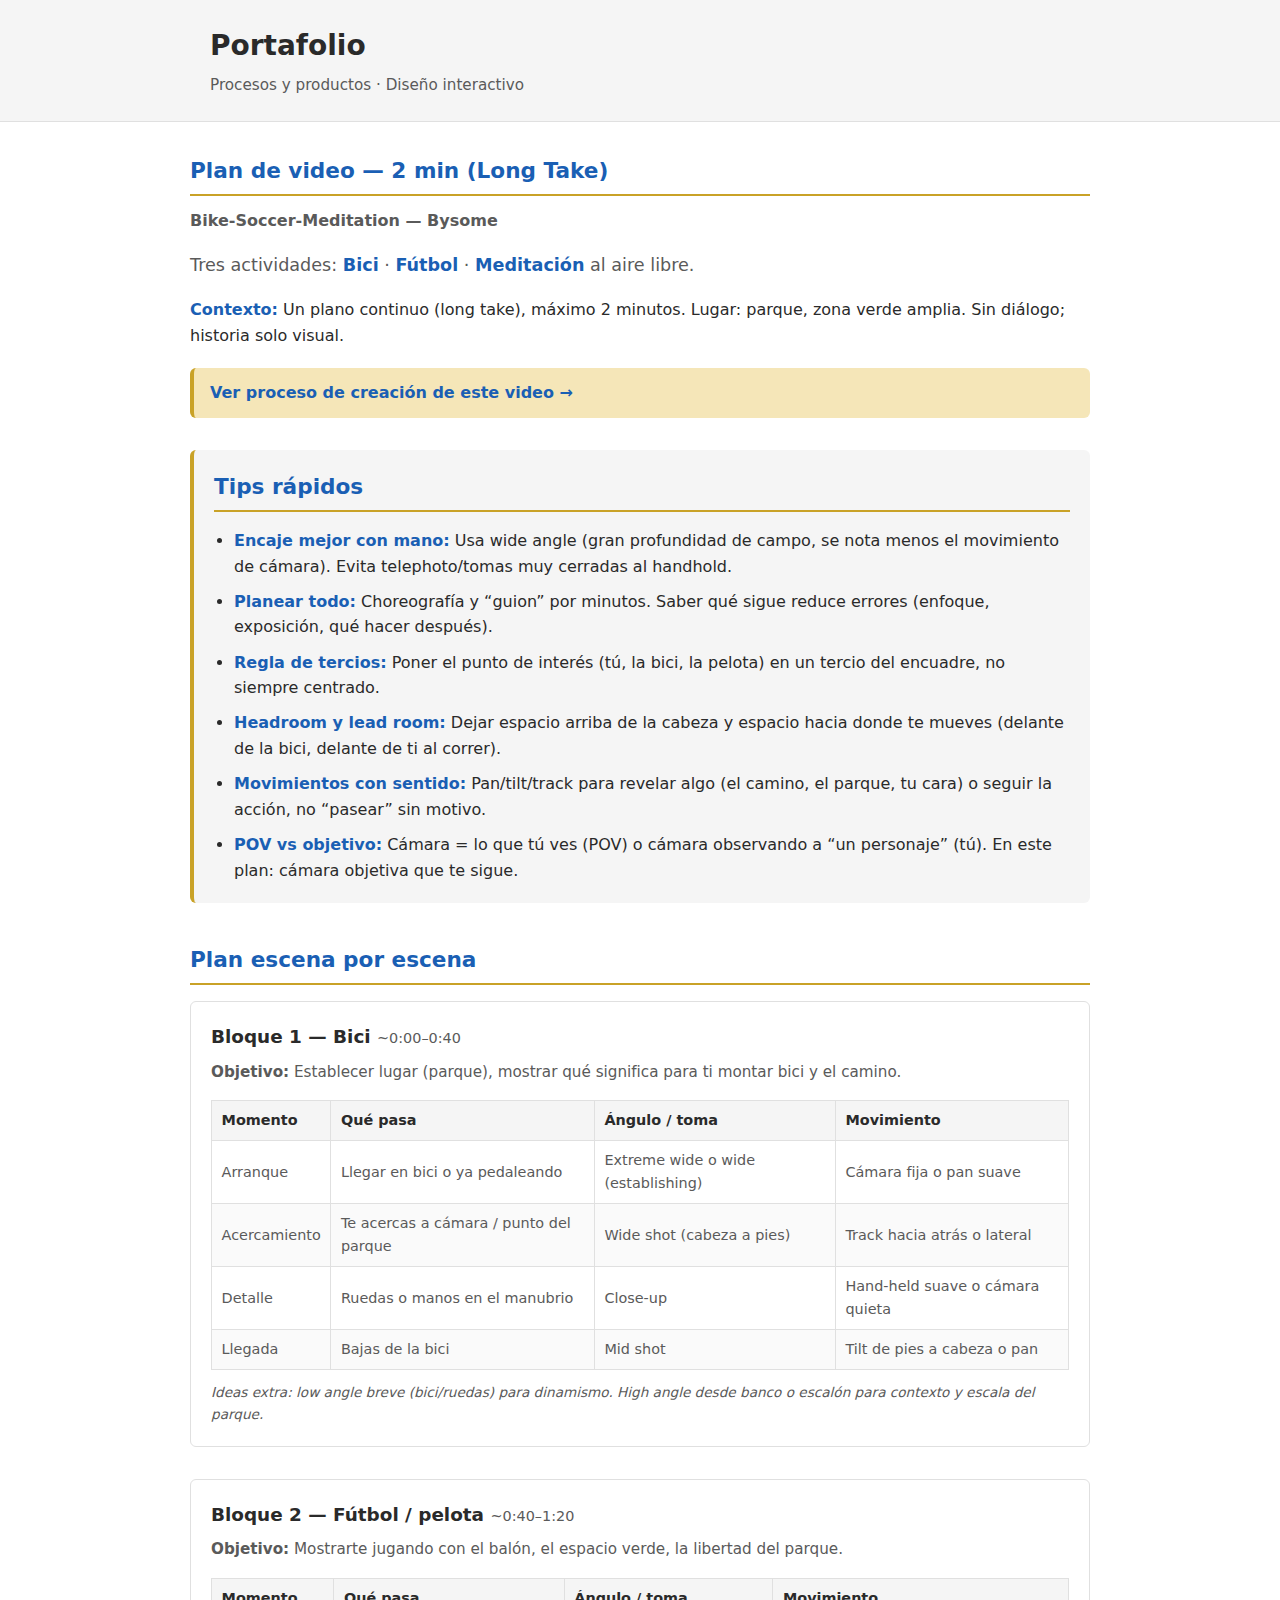
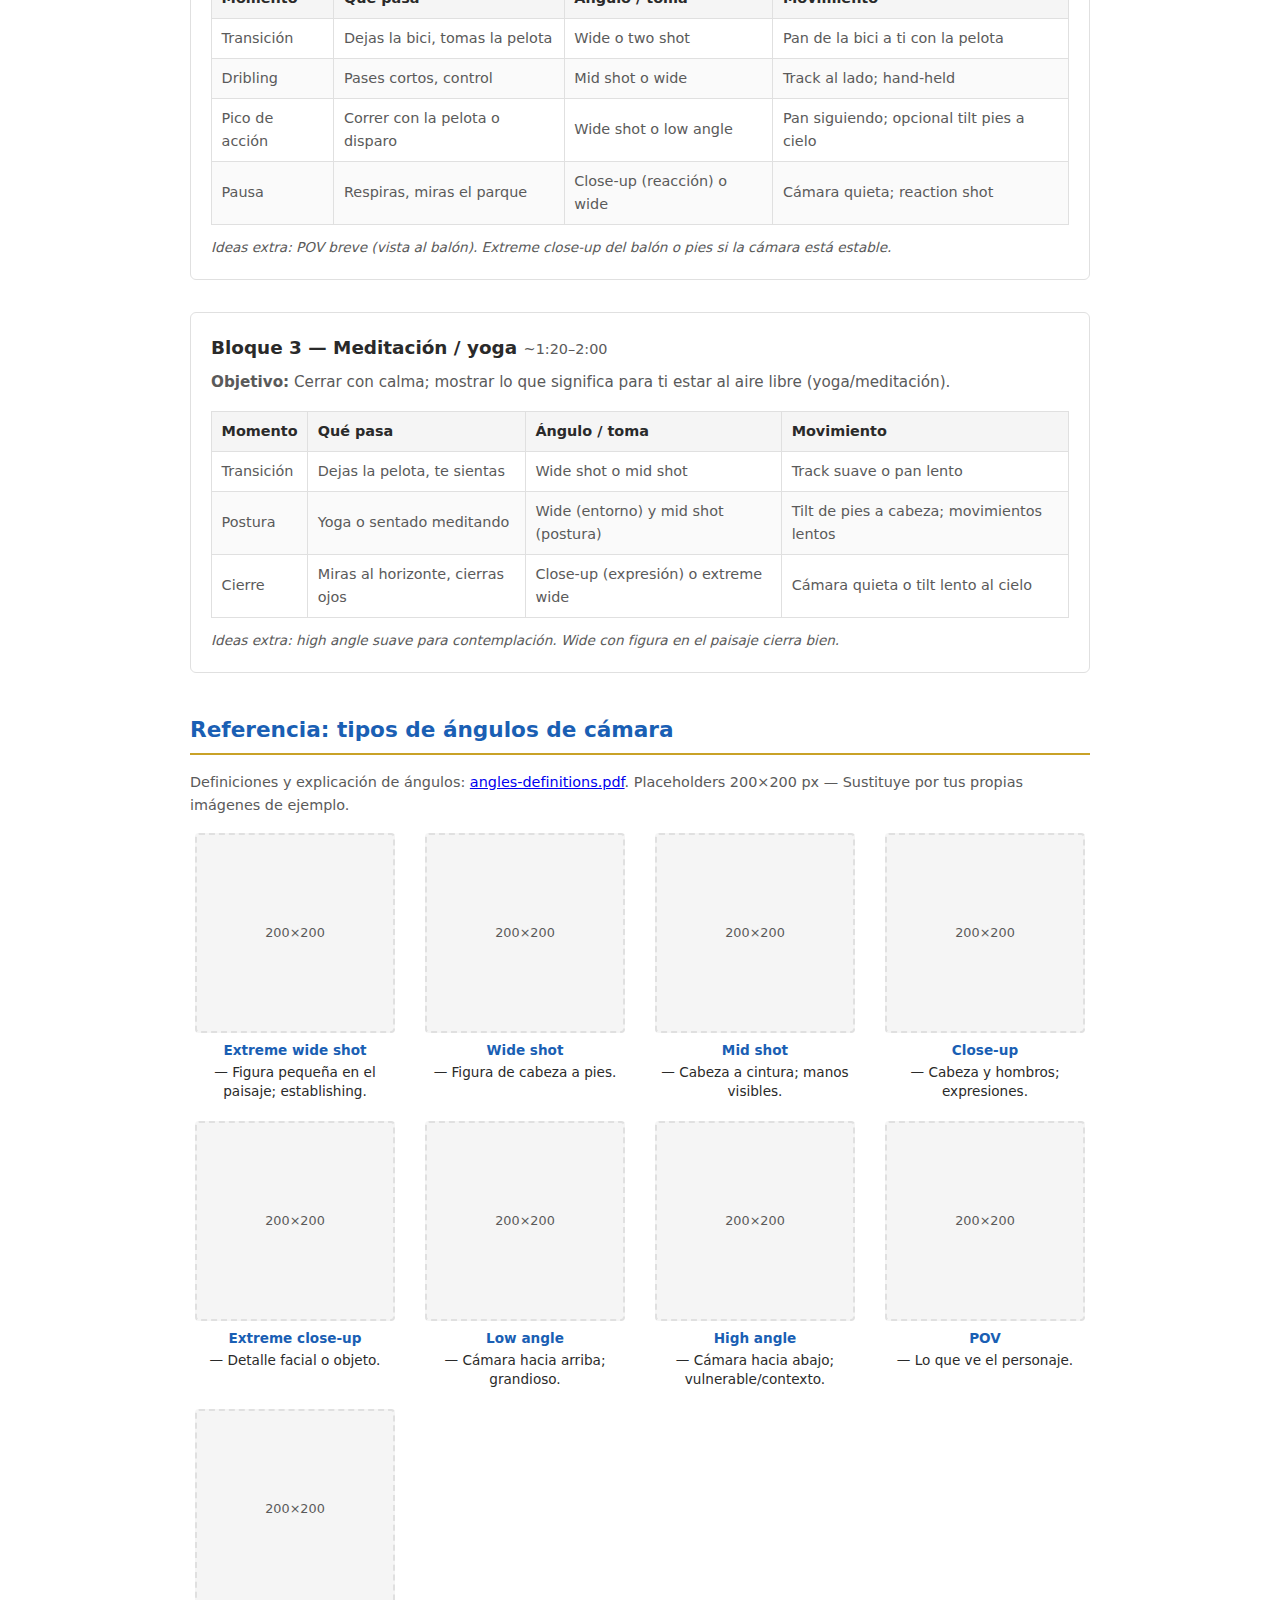
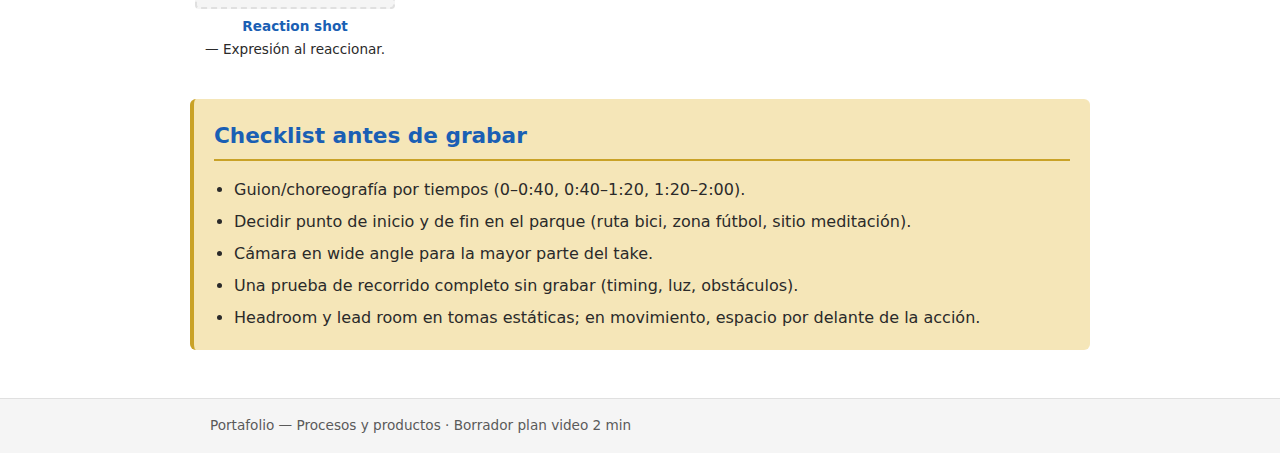
<file: index.html>
<!DOCTYPE html>
<html lang="es">
<head>
  <meta charset="UTF-8">
  <meta name="viewport" content="width=device-width, initial-scale=1.0">
  <title>Portafolio — Procesos y productos · Plan video 2 min</title>
  <link rel="stylesheet" href="styles.css">
</head>
<body>
  <header class="site-header">
    <div class="wrap">
      <h1>Portafolio</h1>
      <p class="tagline">Procesos y productos · Diseño interactivo</p>
    </div>
  </header>

  <main class="main wrap">
    <section class="intro">
      <h2>Plan de video — 2 min (Long Take)</h2>
      <p class="short-title">Bike-Soccer-Meditation — Bysome</p>
      <p class="lead">Tres actividades: <strong>Bici</strong> · <strong>Fútbol</strong> · <strong>Meditación</strong> al aire libre.</p>
      <p><strong>Contexto:</strong> Un plano continuo (long take), máximo 2 minutos. Lugar: parque, zona verde amplia. Sin diálogo; historia solo visual.</p>
      <p class="process-link"><a href="proceso-bysome.html">Ver proceso de creación de este video →</a></p>
    </section>

    <section class="tips">
      <h2>Tips rápidos</h2>
      <ul>
        <li><strong>Encaje mejor con mano:</strong> Usa wide angle (gran profundidad de campo, se nota menos el movimiento de cámara). Evita telephoto/tomas muy cerradas al handhold.</li>
        <li><strong>Planear todo:</strong> Choreografía y “guion” por minutos. Saber qué sigue reduce errores (enfoque, exposición, qué hacer después).</li>
        <li><strong>Regla de tercios:</strong> Poner el punto de interés (tú, la bici, la pelota) en un tercio del encuadre, no siempre centrado.</li>
        <li><strong>Headroom y lead room:</strong> Dejar espacio arriba de la cabeza y espacio hacia donde te mueves (delante de la bici, delante de ti al correr).</li>
        <li><strong>Movimientos con sentido:</strong> Pan/tilt/track para revelar algo (el camino, el parque, tu cara) o seguir la acción, no “pasear” sin motivo.</li>
        <li><strong>POV vs objetivo:</strong> Cámara = lo que tú ves (POV) o cámara observando a “un personaje” (tú). En este plan: cámara objetiva que te sigue.</li>
      </ul>
    </section>

    <section class="plan">
      <h2>Plan escena por escena</h2>

      <article class="block block-1">
        <h3>Bloque 1 — Bici <span class="time">~0:00–0:40</span></h3>
        <p class="goal"><strong>Objetivo:</strong> Establecer lugar (parque), mostrar qué significa para ti montar bici y el camino.</p>
        <div class="table-wrap">
          <table>
            <thead>
              <tr>
                <th>Momento</th>
                <th>Qué pasa</th>
                <th>Ángulo / toma</th>
                <th>Movimiento</th>
              </tr>
            </thead>
            <tbody>
              <tr>
                <td>Arranque</td>
                <td>Llegar en bici o ya pedaleando</td>
                <td>Extreme wide o wide (establishing)</td>
                <td>Cámara fija o pan suave</td>
              </tr>
              <tr>
                <td>Acercamiento</td>
                <td>Te acercas a cámara / punto del parque</td>
                <td>Wide shot (cabeza a pies)</td>
                <td>Track hacia atrás o lateral</td>
              </tr>
              <tr>
                <td>Detalle</td>
                <td>Ruedas o manos en el manubrio</td>
                <td>Close-up</td>
                <td>Hand-held suave o cámara quieta</td>
              </tr>
              <tr>
                <td>Llegada</td>
                <td>Bajas de la bici</td>
                <td>Mid shot</td>
                <td>Tilt de pies a cabeza o pan</td>
              </tr>
            </tbody>
          </table>
        </div>
        <p class="extra">Ideas extra: low angle breve (bici/ruedas) para dinamismo. High angle desde banco o escalón para contexto y escala del parque.</p>
      </article>

      <article class="block block-2">
        <h3>Bloque 2 — Fútbol / pelota <span class="time">~0:40–1:20</span></h3>
        <p class="goal"><strong>Objetivo:</strong> Mostrarte jugando con el balón, el espacio verde, la libertad del parque.</p>
        <div class="table-wrap">
          <table>
            <thead>
              <tr>
                <th>Momento</th>
                <th>Qué pasa</th>
                <th>Ángulo / toma</th>
                <th>Movimiento</th>
              </tr>
            </thead>
            <tbody>
              <tr>
                <td>Transición</td>
                <td>Dejas la bici, tomas la pelota</td>
                <td>Wide o two shot</td>
                <td>Pan de la bici a ti con la pelota</td>
              </tr>
              <tr>
                <td>Dribling</td>
                <td>Pases cortos, control</td>
                <td>Mid shot o wide</td>
                <td>Track al lado; hand-held</td>
              </tr>
              <tr>
                <td>Pico de acción</td>
                <td>Correr con la pelota o disparo</td>
                <td>Wide shot o low angle</td>
                <td>Pan siguiendo; opcional tilt pies a cielo</td>
              </tr>
              <tr>
                <td>Pausa</td>
                <td>Respiras, miras el parque</td>
                <td>Close-up (reacción) o wide</td>
                <td>Cámara quieta; reaction shot</td>
              </tr>
            </tbody>
          </table>
        </div>
        <p class="extra">Ideas extra: POV breve (vista al balón). Extreme close-up del balón o pies si la cámara está estable.</p>
      </article>

      <article class="block block-3">
        <h3>Bloque 3 — Meditación / yoga <span class="time">~1:20–2:00</span></h3>
        <p class="goal"><strong>Objetivo:</strong> Cerrar con calma; mostrar lo que significa para ti estar al aire libre (yoga/meditación).</p>
        <div class="table-wrap">
          <table>
            <thead>
              <tr>
                <th>Momento</th>
                <th>Qué pasa</th>
                <th>Ángulo / toma</th>
                <th>Movimiento</th>
              </tr>
            </thead>
            <tbody>
              <tr>
                <td>Transición</td>
                <td>Dejas la pelota, te sientas</td>
                <td>Wide shot o mid shot</td>
                <td>Track suave o pan lento</td>
              </tr>
              <tr>
                <td>Postura</td>
                <td>Yoga o sentado meditando</td>
                <td>Wide (entorno) y mid shot (postura)</td>
                <td>Tilt de pies a cabeza; movimientos lentos</td>
              </tr>
              <tr>
                <td>Cierre</td>
                <td>Miras al horizonte, cierras ojos</td>
                <td>Close-up (expresión) o extreme wide</td>
                <td>Cámara quieta o tilt lento al cielo</td>
              </tr>
            </tbody>
          </table>
        </div>
        <p class="extra">Ideas extra: high angle suave para contemplación. Wide con figura en el paisaje cierra bien.</p>
      </article>
    </section>

    <section class="angles-ref">
      <h2>Referencia: tipos de ángulos de cámara</h2>
      <p class="note">Definiciones y explicación de ángulos: <a href="extra/angles-definitions.pdf" target="_blank" rel="noopener">angles-definitions.pdf</a>. Placeholders 200×200 px — Sustituye por tus propias imágenes de ejemplo.</p>
      <div class="angle-grid">
        <figure class="angle-card">
          <div class="angle-placeholder" aria-hidden="true">200×200</div>
          <figcaption><strong>Extreme wide shot</strong> — Figura pequeña en el paisaje; establishing.</figcaption>
        </figure>
        <figure class="angle-card">
          <div class="angle-placeholder" aria-hidden="true">200×200</div>
          <figcaption><strong>Wide shot</strong> — Figura de cabeza a pies.</figcaption>
        </figure>
        <figure class="angle-card">
          <div class="angle-placeholder" aria-hidden="true">200×200</div>
          <figcaption><strong>Mid shot</strong> — Cabeza a cintura; manos visibles.</figcaption>
        </figure>
        <figure class="angle-card">
          <div class="angle-placeholder" aria-hidden="true">200×200</div>
          <figcaption><strong>Close-up</strong> — Cabeza y hombros; expresiones.</figcaption>
        </figure>
        <figure class="angle-card">
          <div class="angle-placeholder" aria-hidden="true">200×200</div>
          <figcaption><strong>Extreme close-up</strong> — Detalle facial o objeto.</figcaption>
        </figure>
        <figure class="angle-card">
          <div class="angle-placeholder" aria-hidden="true">200×200</div>
          <figcaption><strong>Low angle</strong> — Cámara hacia arriba; grandioso.</figcaption>
        </figure>
        <figure class="angle-card">
          <div class="angle-placeholder" aria-hidden="true">200×200</div>
          <figcaption><strong>High angle</strong> — Cámara hacia abajo; vulnerable/contexto.</figcaption>
        </figure>
        <figure class="angle-card">
          <div class="angle-placeholder" aria-hidden="true">200×200</div>
          <figcaption><strong>POV</strong> — Lo que ve el personaje.</figcaption>
        </figure>
        <figure class="angle-card">
          <div class="angle-placeholder" aria-hidden="true">200×200</div>
          <figcaption><strong>Reaction shot</strong> — Expresión al reaccionar.</figcaption>
        </figure>
      </div>
    </section>

    <section class="checklist">
      <h2>Checklist antes de grabar</h2>
      <ul class="check-list">
        <li>Guion/choreografía por tiempos (0–0:40, 0:40–1:20, 1:20–2:00).</li>
        <li>Decidir punto de inicio y de fin en el parque (ruta bici, zona fútbol, sitio meditación).</li>
        <li>Cámara en wide angle para la mayor parte del take.</li>
        <li>Una prueba de recorrido completo sin grabar (timing, luz, obstáculos).</li>
        <li>Headroom y lead room en tomas estáticas; en movimiento, espacio por delante de la acción.</li>
      </ul>
    </section>
  </main>

  <footer class="site-footer">
    <div class="wrap">
      <p>Portafolio — Procesos y productos · Borrador plan video 2 min</p>
    </div>
  </footer>
</body>
</html>
</file>
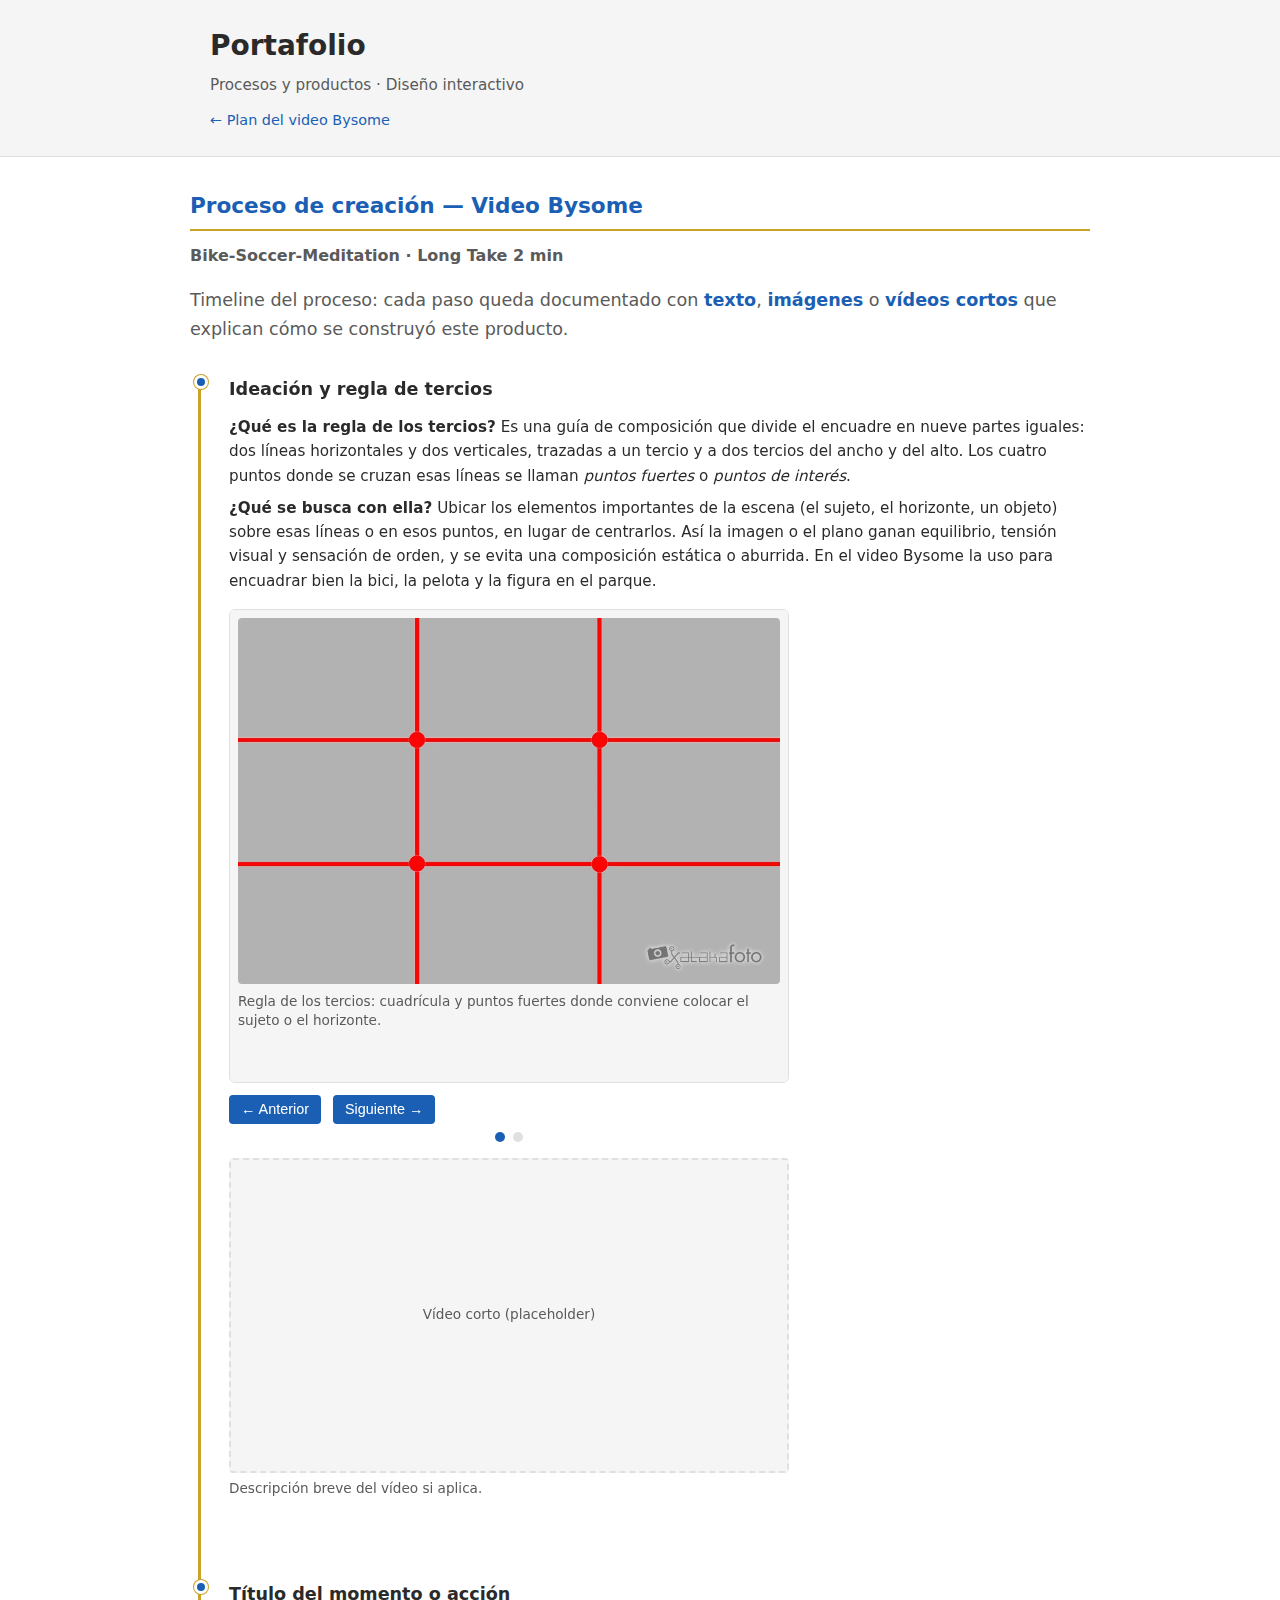
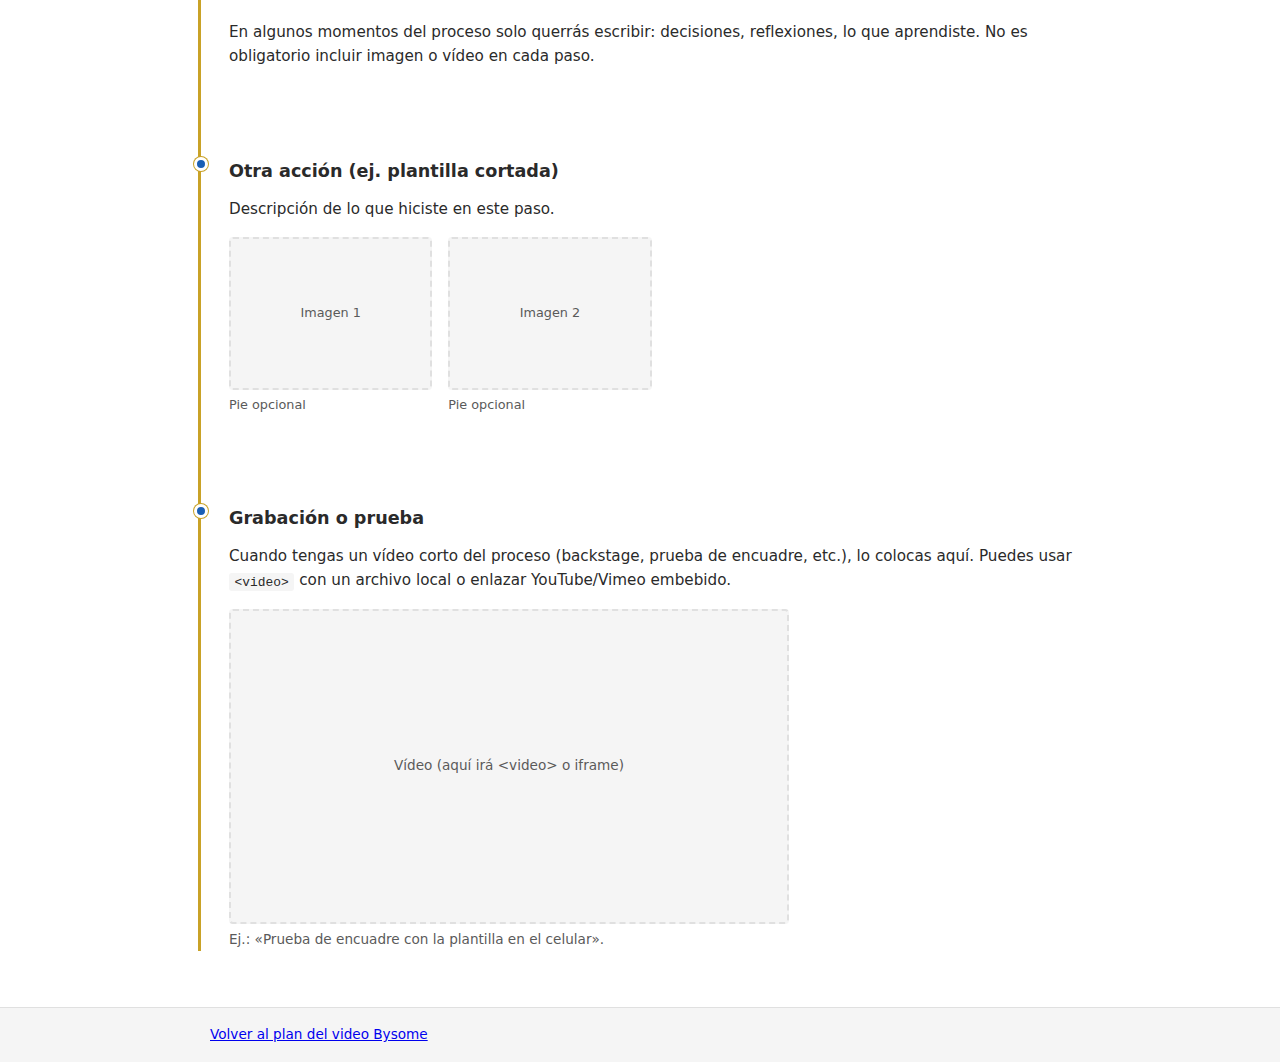
<file: proceso-bysome.html>
<!DOCTYPE html>
<html lang="es">
<head>
  <meta charset="UTF-8">
  <meta name="viewport" content="width=device-width, initial-scale=1.0">
  <title>Portafolio — Proceso: video Bysome</title>
  <link rel="stylesheet" href="styles.css">
</head>
<body>
  <header class="site-header">
    <div class="wrap">
      <h1>Portafolio</h1>
      <p class="tagline">Procesos y productos · Diseño interactivo</p>
      <nav class="header-nav">
        <a href="index.html">← Plan del video Bysome</a>
      </nav>
    </div>
  </header>

  <main class="main wrap">
    <section class="intro">
      <h2>Proceso de creación — Video Bysome</h2>
      <p class="short-title">Bike-Soccer-Meditation · Long Take 2 min</p>
      <p class="lead">Timeline del proceso: cada paso queda documentado con <strong>texto</strong>, <strong>imágenes</strong> o <strong>vídeos cortos</strong> que explican cómo se construyó este producto.</p>
    </section>

    <div class="timeline">
      <!-- ——— Momento 1: ejemplo con los 3 elementos ——— -->
      <article class="timeline-item">
        <header class="timeline-item-header">
          <span class="timeline-marker" aria-hidden="true"></span>
          <h3 class="timeline-item-title">Ideación y regla de tercios</h3>
        </header>
        <div class="timeline-item-body">
          <div class="timeline-text">
            <p><strong>¿Qué es la regla de los tercios?</strong> Es una guía de composición que divide el encuadre en nueve partes iguales: dos líneas horizontales y dos verticales, trazadas a un tercio y a dos tercios del ancho y del alto. Los cuatro puntos donde se cruzan esas líneas se llaman <em>puntos fuertes</em> o <em>puntos de interés</em>.</p>
            <p><strong>¿Qué se busca con ella?</strong> Ubicar los elementos importantes de la escena (el sujeto, el horizonte, un objeto) sobre esas líneas o en esos puntos, en lugar de centrarlos. Así la imagen o el plano ganan equilibrio, tensión visual y sensación de orden, y se evita una composición estática o aburrida. En el video Bysome la uso para encuadrar bien la bici, la pelota y la figura en el parque.</p>
          </div>
          <div class="timeline-carousel" role="region" aria-label="Carrusel: regla de los tercios">
            <div class="timeline-carousel-track" id="carousel-regla-tercios">
              <figure class="timeline-carousel-slide">
                <img src="assets/regla-tercios.png" alt="Diagrama de la regla de los tercios: cuadrícula 3×3 con cuatro puntos de interés marcados en rojo sobre fondo gris.">
                <figcaption>Regla de los tercios: cuadrícula y puntos fuertes donde conviene colocar el sujeto o el horizonte.</figcaption>
              </figure>
              <figure class="timeline-carousel-slide">
                <img src="assets/regla-tercios-ejemplo.png" alt="Ejemplo en escena real: mujer con cámara y estatua de bronce encuadrados sobre la cuadrícula; la cámara y el casco de la estatua coinciden con los puntos fuertes.">
                <figcaption>Ejemplo aplicado: sujetos alineados con las líneas y los puntos de interés (cámara y estatua en los cruces).</figcaption>
              </figure>
            </div>
            <div class="timeline-carousel-nav">
              <button type="button" class="carousel-btn carousel-prev" aria-label="Imagen anterior" onclick="moveCarousel('carousel-regla-tercios', -1)">← Anterior</button>
              <button type="button" class="carousel-btn carousel-next" aria-label="Siguiente imagen" onclick="moveCarousel('carousel-regla-tercios', 1)">Siguiente →</button>
            </div>
            <div class="timeline-carousel-dots" aria-hidden="true">
              <button type="button" class="carousel-dot carousel-dot-active" aria-label="Ir a imagen 1" onclick="goCarouselSlide('carousel-regla-tercios', 0)"></button>
              <button type="button" class="carousel-dot" aria-label="Ir a imagen 2" onclick="goCarouselSlide('carousel-regla-tercios', 1)"></button>
            </div>
          </div>
          <div class="timeline-video">
            <div class="timeline-video-placeholder">Vídeo corto (placeholder)</div>
            <p class="timeline-video-caption">Descripción breve del vídeo si aplica.</p>
          </div>
        </div>
      </article>

      <!-- ——— Momento 2: solo texto ——— -->
      <article class="timeline-item">
        <header class="timeline-item-header">
          <span class="timeline-marker" aria-hidden="true"></span>
          <h3 class="timeline-item-title">Título del momento o acción</h3>
        </header>
        <div class="timeline-item-body">
          <div class="timeline-text">
            <p>En algunos momentos del proceso solo querrás escribir: decisiones, reflexiones, lo que aprendiste. No es obligatorio incluir imagen o vídeo en cada paso.</p>
          </div>
        </div>
      </article>

      <!-- ——— Momento 3: texto + imágenes ——— -->
      <article class="timeline-item">
        <header class="timeline-item-header">
          <span class="timeline-marker" aria-hidden="true"></span>
          <h3 class="timeline-item-title">Otra acción (ej. plantilla cortada)</h3>
        </header>
        <div class="timeline-item-body">
          <div class="timeline-text">
            <p>Descripción de lo que hiciste en este paso.</p>
          </div>
          <div class="timeline-images">
            <figure>
              <div class="timeline-img-placeholder">Imagen 1</div>
              <figcaption>Pie opcional</figcaption>
            </figure>
            <figure>
              <div class="timeline-img-placeholder">Imagen 2</div>
              <figcaption>Pie opcional</figcaption>
            </figure>
          </div>
        </div>
      </article>

      <!-- ——— Momento 4: texto + vídeo ——— -->
      <article class="timeline-item">
        <header class="timeline-item-header">
          <span class="timeline-marker" aria-hidden="true"></span>
          <h3 class="timeline-item-title">Grabación o prueba</h3>
        </header>
        <div class="timeline-item-body">
          <div class="timeline-text">
            <p>Cuando tengas un vídeo corto del proceso (backstage, prueba de encuadre, etc.), lo colocas aquí. Puedes usar <code>&lt;video&gt;</code> con un archivo local o enlazar YouTube/Vimeo embebido.</p>
          </div>
          <div class="timeline-video">
            <div class="timeline-video-placeholder">Vídeo (aquí irá &lt;video&gt; o iframe)</div>
            <p class="timeline-video-caption">Ej.: «Prueba de encuadre con la plantilla en el celular».</p>
          </div>
        </div>
      </article>

      <!-- A partir de aquí puedes duplicar .timeline-item y rellenar con tu contenido real -->
    </div>
  </main>

  <footer class="site-footer">
    <div class="wrap">
      <p><a href="index.html">Volver al plan del video Bysome</a></p>
    </div>
  </footer>
  <script>
    function moveCarousel(trackId, direction) {
      var track = document.getElementById(trackId);
      if (!track) return;
      var slideWidth = track.offsetWidth;
      track.scrollBy({ left: slideWidth * direction, behavior: 'smooth' });
      setTimeout(function() { updateCarouselDots(trackId); }, 400);
    }
    function goCarouselSlide(trackId, index) {
      var track = document.getElementById(trackId);
      if (!track) return;
      var slide = track.children[index];
      if (slide) slide.scrollIntoView({ behavior: 'smooth', block: 'nearest', inline: 'start' });
      setTimeout(function() { updateCarouselDots(trackId); }, 400);
    }
    function updateCarouselDots(trackId) {
      var track = document.getElementById(trackId);
      if (!track) return;
      var region = track.closest('.timeline-carousel');
      if (!region) return;
      var dots = region.querySelectorAll('.carousel-dot');
      var slideWidth = track.offsetWidth;
      var index = Math.round(track.scrollLeft / slideWidth);
      index = Math.max(0, Math.min(index, dots.length - 1));
      dots.forEach(function(dot, i) { dot.classList.toggle('carousel-dot-active', i === index); });
    }
    document.getElementById('carousel-regla-tercios').addEventListener('scroll', function() {
      updateCarouselDots('carousel-regla-tercios');
    });
  </script>
</body>
</html>
</file>
<file: styles.css>
/* Portafolio — Procesos y productos
   Base: blanco y grises. Énfasis: azul y amarillo. */

:root {
  --bg: #ffffff;
  --bg-alt: #f5f5f5;
  --text: #2a2a2a;
  --text-muted: #5a5a5a;
  --border: #e0e0e0;
  --accent-blue: #1a5fb4;
  --accent-blue-hover: #3584e4;
  --accent-yellow: #c9a227;
  --accent-yellow-soft: #f5e6b8;
}

*,
*::before,
*::after {
  box-sizing: border-box;
}

html {
  overflow-x: hidden;
}

body {
  margin: 0;
  font-family: system-ui, -apple-system, Segoe UI, Roboto, sans-serif;
  background: var(--bg);
  color: var(--text);
  line-height: 1.6;
  -webkit-text-size-adjust: 100%;
}

img {
  max-width: 100%;
  height: auto;
  vertical-align: middle;
}

.wrap {
  max-width: 900px;
  margin: 0 auto;
  padding: 0 1.25rem;
}

/* Header */
.site-header {
  background: var(--bg-alt);
  border-bottom: 1px solid var(--border);
  padding: 1.5rem 0;
}

.site-header h1 {
  margin: 0;
  font-size: 1.75rem;
  font-weight: 700;
  color: var(--text);
}

.tagline {
  margin: 0.25rem 0 0;
  font-size: 0.95rem;
  color: var(--text-muted);
}

/* Main */
.main {
  padding: 2rem 0 3rem;
}

.main h2 {
  font-size: 1.35rem;
  font-weight: 600;
  color: var(--accent-blue);
  margin: 0 0 1rem;
  padding-bottom: 0.35rem;
  border-bottom: 2px solid var(--accent-yellow);
}

.intro {
  margin-bottom: 2rem;
}

.short-title {
  margin: -0.25rem 0 0.5rem;
  font-size: 1rem;
  font-weight: 600;
  color: var(--text-muted);
}

.intro .lead {
  font-size: 1.1rem;
  color: var(--text-muted);
}

.intro strong {
  color: var(--accent-blue);
}

.process-link {
  margin: 1.25rem 0 0;
  padding: 0.75rem 1rem;
  background: var(--accent-yellow-soft);
  border-radius: 6px;
  border-left: 4px solid var(--accent-yellow);
}

.process-link a {
  font-weight: 600;
  color: var(--accent-blue);
  text-decoration: none;
}

.process-link a:hover {
  color: var(--accent-blue-hover);
  text-decoration: underline;
}

/* Tips */
.tips {
  margin-bottom: 2.5rem;
  padding: 1.25rem;
  background: var(--bg-alt);
  border-radius: 6px;
  border-left: 4px solid var(--accent-yellow);
}

.tips ul {
  margin: 0;
  padding-left: 1.25rem;
}

.tips li {
  margin-bottom: 0.6rem;
}

.tips li:last-child {
  margin-bottom: 0;
}

.tips strong {
  color: var(--accent-blue);
}

/* Plan blocks */
.plan {
  margin-bottom: 2.5rem;
}

.block {
  margin-bottom: 2rem;
  padding: 1.25rem;
  background: var(--bg);
  border: 1px solid var(--border);
  border-radius: 6px;
}

.block h3 {
  font-size: 1.15rem;
  font-weight: 600;
  color: var(--text);
  margin: 0 0 0.5rem;
}

.block .time {
  font-weight: 400;
  font-size: 0.9rem;
  color: var(--text-muted);
}

.block .goal {
  margin: 0 0 1rem;
  font-size: 0.95rem;
  color: var(--text-muted);
}

.table-wrap {
  overflow-x: auto;
  margin-bottom: 0.75rem;
}

.block table {
  width: 100%;
  border-collapse: collapse;
  font-size: 0.9rem;
}

.block th,
.block td {
  padding: 0.5rem 0.6rem;
  text-align: left;
  border: 1px solid var(--border);
}

.block th {
  background: var(--bg-alt);
  font-weight: 600;
  color: var(--text);
}

.block td {
  color: var(--text-muted);
}

.block tr:nth-child(even) td {
  background: #fafafa;
}

.block .extra {
  margin: 0;
  font-size: 0.85rem;
  color: var(--text-muted);
  font-style: italic;
}

/* Angle reference grid */
.angles-ref {
  margin-bottom: 2.5rem;
}

.angles-ref .note {
  font-size: 0.9rem;
  color: var(--text-muted);
  margin: 0 0 1rem;
}

.angle-grid {
  display: grid;
  grid-template-columns: repeat(auto-fill, minmax(200px, 1fr));
  gap: 1.25rem;
}

.angle-card {
  margin: 0;
  text-align: center;
}

.angle-placeholder {
  width: 200px;
  height: 200px;
  margin: 0 auto 0.5rem;
  background: var(--bg-alt);
  border: 2px dashed var(--border);
  border-radius: 4px;
  display: flex;
  align-items: center;
  justify-content: center;
  font-size: 0.8rem;
  color: var(--text-muted);
  overflow: hidden;
}

/* Cuando reemplaces el texto por <img>, la imagen se mostrará a 200×200 */
.angle-placeholder img {
  width: 200px;
  height: 200px;
  object-fit: cover;
  display: block;
}

.angle-card figcaption {
  font-size: 0.85rem;
  color: var(--text);
  line-height: 1.4;
}

.angle-card strong {
  color: var(--accent-blue);
  display: block;
  margin-bottom: 0.2rem;
}

/* Checklist */
.checklist {
  padding: 1.25rem;
  background: var(--accent-yellow-soft);
  border-radius: 6px;
  border-left: 4px solid var(--accent-yellow);
}

.check-list {
  margin: 0;
  padding-left: 1.25rem;
}

.check-list li {
  margin-bottom: 0.4rem;
}

.check-list li:last-child {
  margin-bottom: 0;
}

/* Footer */
.site-footer {
  background: var(--bg-alt);
  border-top: 1px solid var(--border);
  padding: 1rem 0;
  font-size: 0.85rem;
  color: var(--text-muted);
}

.site-footer p {
  margin: 0;
}

/* ——— Timeline (página de proceso) ——— */
.header-nav {
  margin-top: 0.75rem;
  font-size: 0.9rem;
}

.header-nav a {
  color: var(--accent-blue);
  text-decoration: none;
}

.header-nav a:hover {
  color: var(--accent-blue-hover);
  text-decoration: underline;
}

.timeline {
  position: relative;
  padding-left: 1.5rem;
  border-left: 3px solid var(--accent-yellow);
  margin-left: 0.5rem;
}

.timeline-item {
  position: relative;
  margin-bottom: 2.5rem;
  padding-bottom: 2rem;
}

.timeline-item:last-child {
  margin-bottom: 0;
  padding-bottom: 0;
}

.timeline-item-header {
  display: flex;
  align-items: baseline;
  gap: 0.5rem;
  margin-bottom: 0.75rem;
}

.timeline-marker {
  position: absolute;
  left: -1.5rem;
  transform: translateX(-50%);
  width: 14px;
  height: 14px;
  border-radius: 50%;
  background: var(--accent-blue);
  border: 3px solid var(--bg);
  box-shadow: 0 0 0 1px var(--accent-yellow);
}

.timeline-item-title {
  margin: 0;
  font-size: 1.1rem;
  font-weight: 600;
  color: var(--text);
  padding-left: 0.25rem;
}

.timeline-item-body {
  padding-left: 0.25rem;
}

.timeline-text {
  margin-bottom: 1rem;
}

.timeline-text p {
  margin: 0 0 0.5rem;
  font-size: 0.95rem;
  color: var(--text);
  line-height: 1.6;
}

.timeline-text p:last-child {
  margin-bottom: 0;
}

.timeline-text code {
  font-size: 0.85em;
  background: var(--bg-alt);
  padding: 0.1rem 0.35rem;
  border-radius: 3px;
}

.timeline-images {
  display: grid;
  grid-template-columns: repeat(auto-fill, minmax(180px, 1fr));
  gap: 1rem;
  margin-bottom: 1rem;
}

.timeline-images figure {
  margin: 0;
}

.timeline-img-placeholder {
  width: 100%;
  aspect-ratio: 4/3;
  background: var(--bg-alt);
  border: 2px dashed var(--border);
  border-radius: 4px;
  display: flex;
  align-items: center;
  justify-content: center;
  font-size: 0.8rem;
  color: var(--text-muted);
}

.timeline-images img {
  width: 100%;
  height: auto;
  display: block;
  border-radius: 4px;
}

.timeline-images figcaption {
  margin-top: 0.35rem;
  font-size: 0.8rem;
  color: var(--text-muted);
}

/* Carrusel (timeline) */
.timeline-carousel {
  margin-bottom: 1rem;
  max-width: 560px;
}

.timeline-carousel-track {
  display: flex;
  overflow-x: auto;
  scroll-snap-type: x mandatory;
  scroll-behavior: smooth;
  gap: 0;
  -webkit-overflow-scrolling: touch;
  border-radius: 6px;
  border: 1px solid var(--border);
  background: var(--bg-alt);
}

.timeline-carousel-slide {
  flex: 0 0 100%;
  min-width: 0;
  margin: 0;
  scroll-snap-align: start;
  padding: 0.5rem;
}

.timeline-carousel-slide img {
  width: 100%;
  height: auto;
  display: block;
  border-radius: 4px;
}

.timeline-carousel-slide figcaption {
  margin-top: 0.5rem;
  font-size: 0.85rem;
  color: var(--text-muted);
  line-height: 1.4;
}

.timeline-carousel-nav {
  display: flex;
  gap: 0.75rem;
  margin-top: 0.75rem;
  flex-wrap: wrap;
}

.carousel-btn {
  padding: 0.4rem 0.75rem;
  font-size: 0.9rem;
  background: var(--accent-blue);
  color: #fff;
  border: none;
  border-radius: 4px;
  cursor: pointer;
}

.carousel-btn:hover {
  background: var(--accent-blue-hover);
}

.timeline-carousel-dots {
  display: flex;
  justify-content: center;
  gap: 0.5rem;
  margin-top: 0.5rem;
}

.carousel-dot {
  width: 10px;
  height: 10px;
  border-radius: 50%;
  border: none;
  background: var(--border);
  cursor: pointer;
  padding: 0;
}

.carousel-dot:hover,
.carousel-dot-active {
  background: var(--accent-blue);
}

.timeline-video {
  margin-bottom: 0.5rem;
}

.timeline-video-placeholder {
  width: 100%;
  max-width: 560px;
  aspect-ratio: 16/9;
  background: var(--bg-alt);
  border: 2px dashed var(--border);
  border-radius: 4px;
  display: flex;
  align-items: center;
  justify-content: center;
  font-size: 0.85rem;
  color: var(--text-muted);
}

.timeline-video video,
.timeline-video iframe {
  width: 100%;
  max-width: 560px;
  border-radius: 4px;
  display: block;
}

.timeline-video-caption {
  margin: 0.35rem 0 0;
  font-size: 0.85rem;
  color: var(--text-muted);
}

/* ——— Responsive: móvil y pantallas pequeñas ——— */
@media (max-width: 640px) {
  .wrap {
    padding-left: 1rem;
    padding-right: 1rem;
  }

  .site-header {
    padding: 1rem 0;
  }

  .site-header h1 {
    font-size: 1.4rem;
  }

  .tagline {
    font-size: 0.9rem;
  }

  .main {
    padding: 1.25rem 0 2rem;
  }

  .main h2 {
    font-size: 1.2rem;
  }

  .intro .lead {
    font-size: 1rem;
  }

  .process-link {
    padding: 0.6rem 0.85rem;
    margin-top: 1rem;
  }

  .process-link a {
    display: inline-block;
    word-break: break-word;
  }

  .tips,
  .checklist {
    padding: 1rem;
  }

  .block {
    padding: 1rem;
  }

  .block th,
  .block td {
    padding: 0.4rem 0.5rem;
    font-size: 0.85rem;
  }

  .table-wrap {
    margin-left: -0.25rem;
    margin-right: -0.25rem;
  }

  .angle-grid {
    grid-template-columns: 1fr;
    gap: 1rem;
  }

  .angle-placeholder {
    width: 100%;
    max-width: 200px;
    height: auto;
    aspect-ratio: 1;
  }

  .angle-card figcaption {
    font-size: 0.8rem;
  }

  /* Timeline en móvil */
  .timeline {
    padding-left: 1.25rem;
    margin-left: 0.25rem;
  }

  .timeline-marker {
    width: 12px;
    height: 12px;
    left: -1.25rem;
  }

  .timeline-item-title {
    font-size: 1rem;
  }

  .timeline-text p {
    font-size: 0.9rem;
  }

  /* Carrusel: botones y puntos táctiles */
  .timeline-carousel {
    max-width: 100%;
    margin-left: -0.25rem;
    margin-right: -0.25rem;
  }

  .timeline-carousel-track {
    border-radius: 4px;
  }

  .timeline-carousel-slide {
    padding: 0.4rem;
  }

  .carousel-btn {
    min-height: 44px;
    min-width: 44px;
    padding: 0.6rem 1rem;
    font-size: 0.95rem;
    display: inline-flex;
    align-items: center;
    justify-content: center;
  }

  .timeline-carousel-dots {
    margin-top: 0.75rem;
  }

  .carousel-dot {
    width: 12px;
    height: 12px;
    padding: 16px;
    border-radius: 50%;
    box-sizing: content-box;
  }

  .timeline-video-placeholder,
  .timeline-video video,
  .timeline-video iframe {
    max-width: 100%;
  }

  .site-footer {
    padding: 0.85rem 0;
    font-size: 0.8rem;
  }
}
</file>
